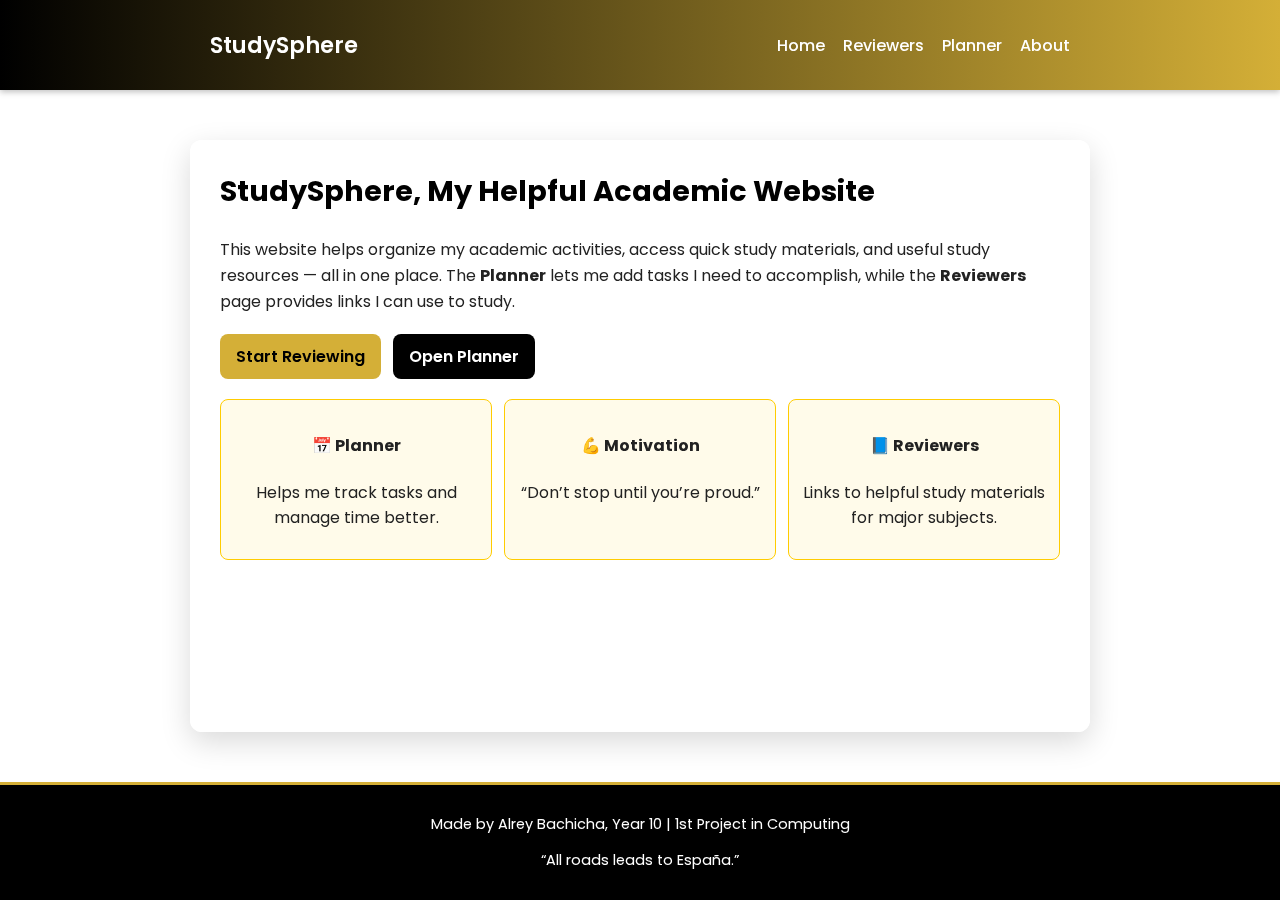
<file: index.html>
<!doctype html>
<html lang="en">
<head>
  <meta charset="utf-8" />
  <meta name="viewport" content="width=device-width,initial-scale=1" />
  <title>StudySphere</title>
  <link rel="icon" type="image/x-icon" href="favicon.ico">
  <link href="https://fonts.googleapis.com/css2?family=Poppins:wght@300;400;600&display=swap" rel="stylesheet">
  <link rel="stylesheet" href="styles.css">
</head>
<body class="index-bg">

  <div class="overlay"></div>

  <header class="site-header">
    <div class="container header-inner">
      <h1 class="brand">StudySphere</h1>
      <nav class="main-nav">
        <a href="index.html" class="nav-link active">Home</a>
        <a href="reviewers.html" class="nav-link">Reviewers</a>
        <a href="planner.html" class="nav-link">Planner</a>
        <a href="about.html" class="nav-link">About</a>
      </nav>
    </div>
  </header>

  <main class="index-content container">
    <section class="hero-card">
      <h2>StudySphere, My Helpful Academic Website</h2>
      <p>
        This website helps organize my academic activities, access quick study materials, and useful study resources — all in one place.
        The <b>Planner</b> lets me add tasks I need to accomplish, while the <b>Reviewers</b> page provides links I can use to study.
      </p>

      <div class="cta-row">
        <a class="cta-btn" href="reviewers.html">Start Reviewing</a>
        <a class="cta-btn secondary" href="planner.html">Open Planner</a>
      </div>

      <div class="features">
        <article class="feature">
          <h4>📅 Planner</h4>
          <p>Helps me track tasks and manage time better.</p>
        </article>
        <article class="feature">
          <h4>💪 Motivation</h4>
          <p>“Don’t stop until you’re proud.”</p>
        </article>
        <article class="feature">
          <h4>📘 Reviewers</h4>
          <p>Links to helpful study materials for major subjects.</p>
        </article>
      </div>
    </section>
  </main>

  <footer class="site-footer">
    <div class="container">
      <p>Made by Alrey Bachicha, Year 10 | 1st Project in Computing</p>
      <p> “All roads leads to España.” </p>

    </div>
  </footer>

</body>
</html>
</file>
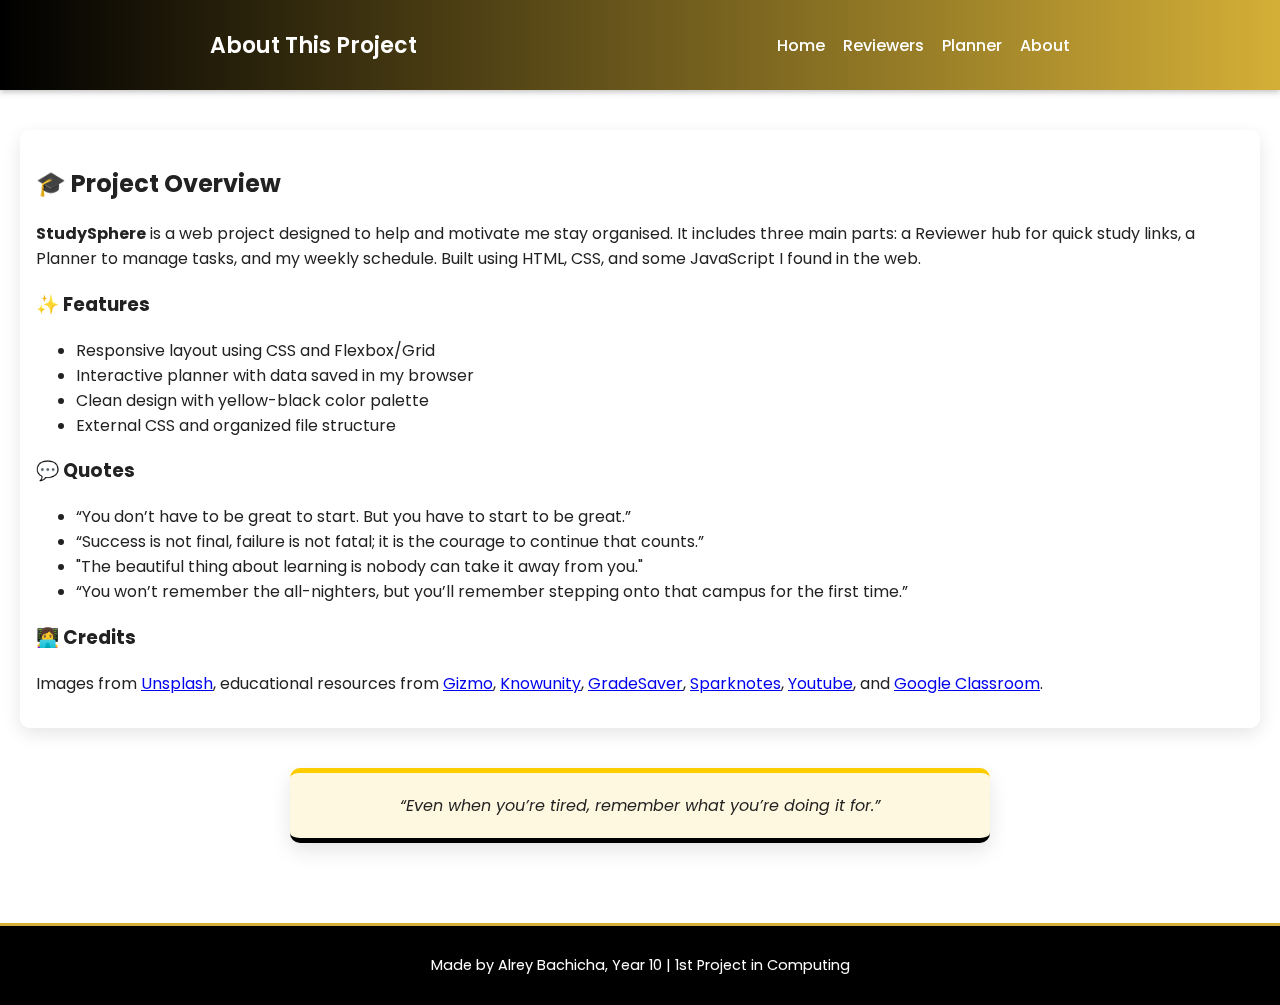
<file: about.html>
<!doctype html>
<html lang="en">
<head>
  <meta charset="utf-8" />
  <meta name="viewport" content="width=device-width,initial-scale=1" />
  <title>About — Student Study Hub</title>
  <link rel="icon" type="image/jpg" href="favicon.jpg">
  <link href="https://fonts.googleapis.com/css2?family=Poppins:wght@300;400;600&display=swap" rel="stylesheet">
  <link rel="stylesheet" href="styles.css">
</head>
<body class="about-bg">

  <header class="site-header">
    <div class="container header-inner">
      <h1 class="brand">About This Project</h1>
<nav class="main-nav">
  <a href="index.html" class="nav-link">Home</a>
  <a href="reviewers.html" class="nav-link">Reviewers</a>
  <a href="planner.html" class="nav-link">Planner</a>
  <a href="about.html" class="nav-link">About</a>
</nav>
    </div>
  </header>

  <main class="container about-container">
    <section class="card about-card">
      <h2>🎓 Project Overview</h2>
      <p><strong>StudySphere</strong> is a web project designed to help and motivate me stay organised. 
      It includes three main parts: a Reviewer hub for quick study links, a Planner to manage tasks, and 
      my weekly schedule. Built using HTML, CSS, and some JavaScript I found in the web.</p>

      <h3>✨ Features</h3>
      <ul>
        <li>Responsive layout using CSS and Flexbox/Grid</li>
        <li>Interactive planner with data saved in my browser</li>
        <li>Clean design with yellow-black color palette</li>
        <li>External CSS and organized file structure</li>
      </ul>

      <h3>💬 Quotes</h3>
      <ul>
        <li>“You don’t have to be great to start. But you have to start to be great.”</li>
        <li>“Success is not final, failure is not fatal; it is the courage to continue that counts.”</li>
        <li>"The beautiful thing about learning is nobody can take it away from you."</li>
        <li>“You won’t remember the all-nighters, but you’ll remember stepping onto that campus for the first time.”</li>
      </ul>

      <h3>👩‍💻 Credits</h3>
      <p>Images from <a href="https://unsplash.com" target="_blank">Unsplash</a>, 
      educational resources from <a href="https://gizmo.ai/streak" target="_blank">Gizmo</a>, 
      <a href="https://knowunity.com/app/feeds" target="_blank">Knowunity</a>, <a href="https://www.gradesaver.com/" target="_blank">GradeSaver</a>, <a href="https://www.sparknotes.com/" target="_blank">Sparknotes</a>,  <a href="https://www.youtube.com/@TheOrganicChemistryTutor" target="_blank">Youtube</a>, and <a href="https://classroom.google.com/u/1/?pli=1"_blank">Google Classroom</a>.</p>
    </section>

       <div class="quote-box">
       “Even when you’re tired, remember what you’re doing it for.”
       </div>

  </main>

  <footer class="site-footer">
    <div class="container">
      <p>Made by Alrey Bachicha, Year 10 | 1st Project in Computing</p>
    </div>
  </footer>

</body>
</html>
</file>
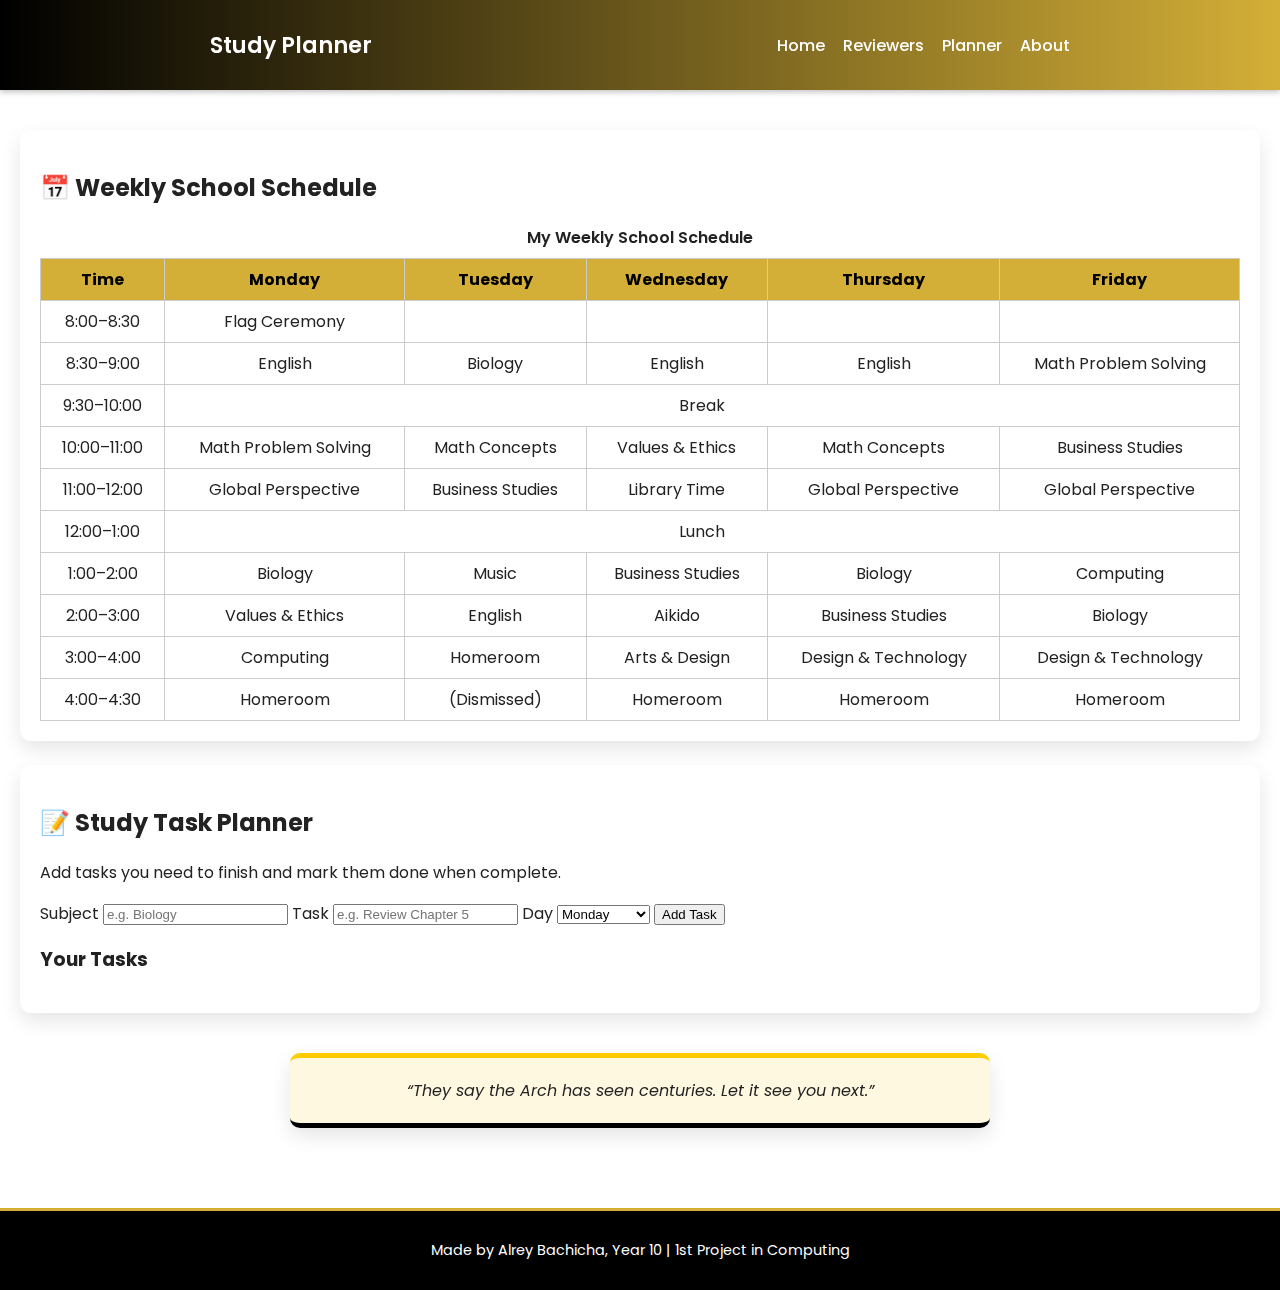
<file: planner.html>
<!doctype html>
<html lang="en">
<head>
  <meta charset="utf-8" />
  <meta name="viewport" content="width=device-width,initial-scale=1" />
  <title>Planner — Student Study Hub</title>
  <link rel="icon" type="image/jpg" href="favicon.jpg">
  <link href="https://fonts.googleapis.com/css2?family=Poppins:wght@300;400;600&display=swap" rel="stylesheet">
  <link rel="stylesheet" href="styles.css">
</head>
<body class="planner-bg">

  <header class="site-header">
    <div class="container header-inner">
      <h1 class="brand">Study Planner</h1>
      <nav class="main-nav">
        <!-- make sure these files are in the same folder -->
        <a href="index.html" class="nav-link">Home</a>
        <a href="reviewers.html" class="nav-link">Reviewers</a>
        <a href="planner.html" class="nav-link active">Planner</a>
        <a href="about.html" class="nav-link">About</a>
      </nav>
    </div>
  </header>

  <main class="container planner-container">
    <section class="card">
      <h2>📅 Weekly School Schedule</h2>
      <table class="schedule-table">
        <caption>My Weekly School Schedule</caption>
        <thead>
          <tr>
            <th>Time</th><th>Monday</th><th>Tuesday</th><th>Wednesday</th><th>Thursday</th><th>Friday</th>
          </tr>
        </thead>
        <tbody>
          <tr><td>8:00–8:30</td><td>Flag Ceremony</td><td></td><td></td><td></td><td></td></tr>
          <tr><td>8:30–9:00</td><td>English</td><td>Biology</td><td>English</td><td>English</td><td>Math Problem Solving</td></tr>
          <tr><td>9:30–10:00</td><td colspan="5">Break</td></tr>
          <tr><td>10:00–11:00</td><td>Math Problem Solving</td><td>Math Concepts</td><td>Values & Ethics</td><td>Math Concepts</td><td>Business Studies</td></tr>
          <tr><td>11:00–12:00</td><td>Global Perspective</td><td>Business Studies</td><td>Library Time</td><td>Global Perspective</td><td>Global Perspective</td></tr>
          <tr><td>12:00–1:00</td><td colspan="5">Lunch</td></tr>
          <tr><td>1:00–2:00</td><td>Biology</td><td>Music</td><td>Business Studies</td><td>Biology</td><td>Computing</td></tr>
          <tr><td>2:00–3:00</td><td>Values & Ethics</td><td>English</td><td>Aikido</td><td>Business Studies</td><td>Biology</td></tr>
          <tr><td>3:00–4:00</td><td>Computing</td><td>Homeroom</td><td>Arts & Design</td><td>Design & Technology</td><td>Design & Technology</td></tr>
          <tr><td>4:00–4:30</td><td>Homeroom</td><td>(Dismissed)</td><td>Homeroom</td><td>Homeroom</td><td>Homeroom</td></tr>
        </tbody>
      </table>
    </section>

    <section class="card">
      <h2>📝 Study Task Planner</h2>
      <p>Add tasks you need to finish and mark them done when complete.</p>

       <form id="taskForm">
        <label for="subject">Subject</label>
        <input id="subject" name="subject" type="text" placeholder="e.g. Biology" required>

        <label for="task">Task</label>
        <input id="task" name="task" type="text" placeholder="e.g. Review Chapter 5" required>

        <label for="day">Day</label>
        <select id="day" name="day">
          <option>Monday</option><option>Tuesday</option><option>Wednesday</option><option>Thursday</option><option>Friday</option>
        </select>

        <button type="submit">Add Task</button>
      </form>

      <h3>Your Tasks</h3>
      <ul id="taskList" class="task-list"></ul>
    </section>
 
      <div class="quote-box">
      “They say the Arch has seen centuries. Let it see you next.”
      </div>
  </main>

  <footer class="site-footer">
    <div class="container">
      <p>Made by Alrey Bachicha, Year 10 | 1st Project in Computing</p>
    </div>
  </footer>

  <script>
    // Planner script with localStorage (persistent)
    const form = document.getElementById('taskForm');
    const taskList = document.getElementById('taskList');

    // load tasks from localStorage and render
    function loadTasks() {
      const tasks = JSON.parse(localStorage.getItem('tasks') || '[]');
      taskList.innerHTML = '';
      tasks.forEach((t, i) => {
        const li = document.createElement('li');
        li.className = t.done ? 'done' : '';
        li.innerHTML = `
          <div class="task-item">
            <div><strong>${escapeHtml(t.subject)}</strong> — ${escapeHtml(t.task)} <span class="small">(${escapeHtml(t.day)})</span></div>
            <div class="task-actions">
              <button class="done-btn" data-i="${i}">${t.done ? 'Undo' : 'Done'}</button>
              <button class="del-btn" data-i="${i}">Delete</button>
            </div>
          </div>
        `;
        taskList.appendChild(li);
      });
    }

    // save array to localStorage and reload UI
    function saveTasks(tasks) {
      localStorage.setItem('tasks', JSON.stringify(tasks));
      loadTasks();
    }

    // escape small inputs to avoid accidental HTML injection
    function escapeHtml(str) {
      return String(str)
        .replace(/&/g, '&amp;')
        .replace(/</g, '&lt;')
        .replace(/>/g, '&gt;')
        .replace(/"/g, '&quot;')
        .replace(/'/g, '&#039;');
    }

    // handle form submit
    form.addEventListener('submit', (e) => {
      e.preventDefault();
      const subject = document.getElementById('subject').value.trim();
      const task = document.getElementById('task').value.trim();
      const day = document.getElementById('day').value;
      if (!subject || !task) return;
      const tasks = JSON.parse(localStorage.getItem('tasks') || '[]');
      tasks.push({ subject, task, day, done: false });
      saveTasks(tasks);
      form.reset();
    });

    // delegate buttons for done/delete
    taskList.addEventListener('click', (e) => {
      const i = e.target.dataset.i;
      if (i === undefined) return;
      const tasks = JSON.parse(localStorage.getItem('tasks') || '[]');

      if (e.target.classList.contains('done-btn')) {
        tasks[i].done = !tasks[i].done;
        saveTasks(tasks);
      } else if (e.target.classList.contains('del-btn')) {
        tasks.splice(i, 1);
        saveTasks(tasks);
      }
    });

    // initial render
    loadTasks();
  </script>
</body>
</html>
</file>
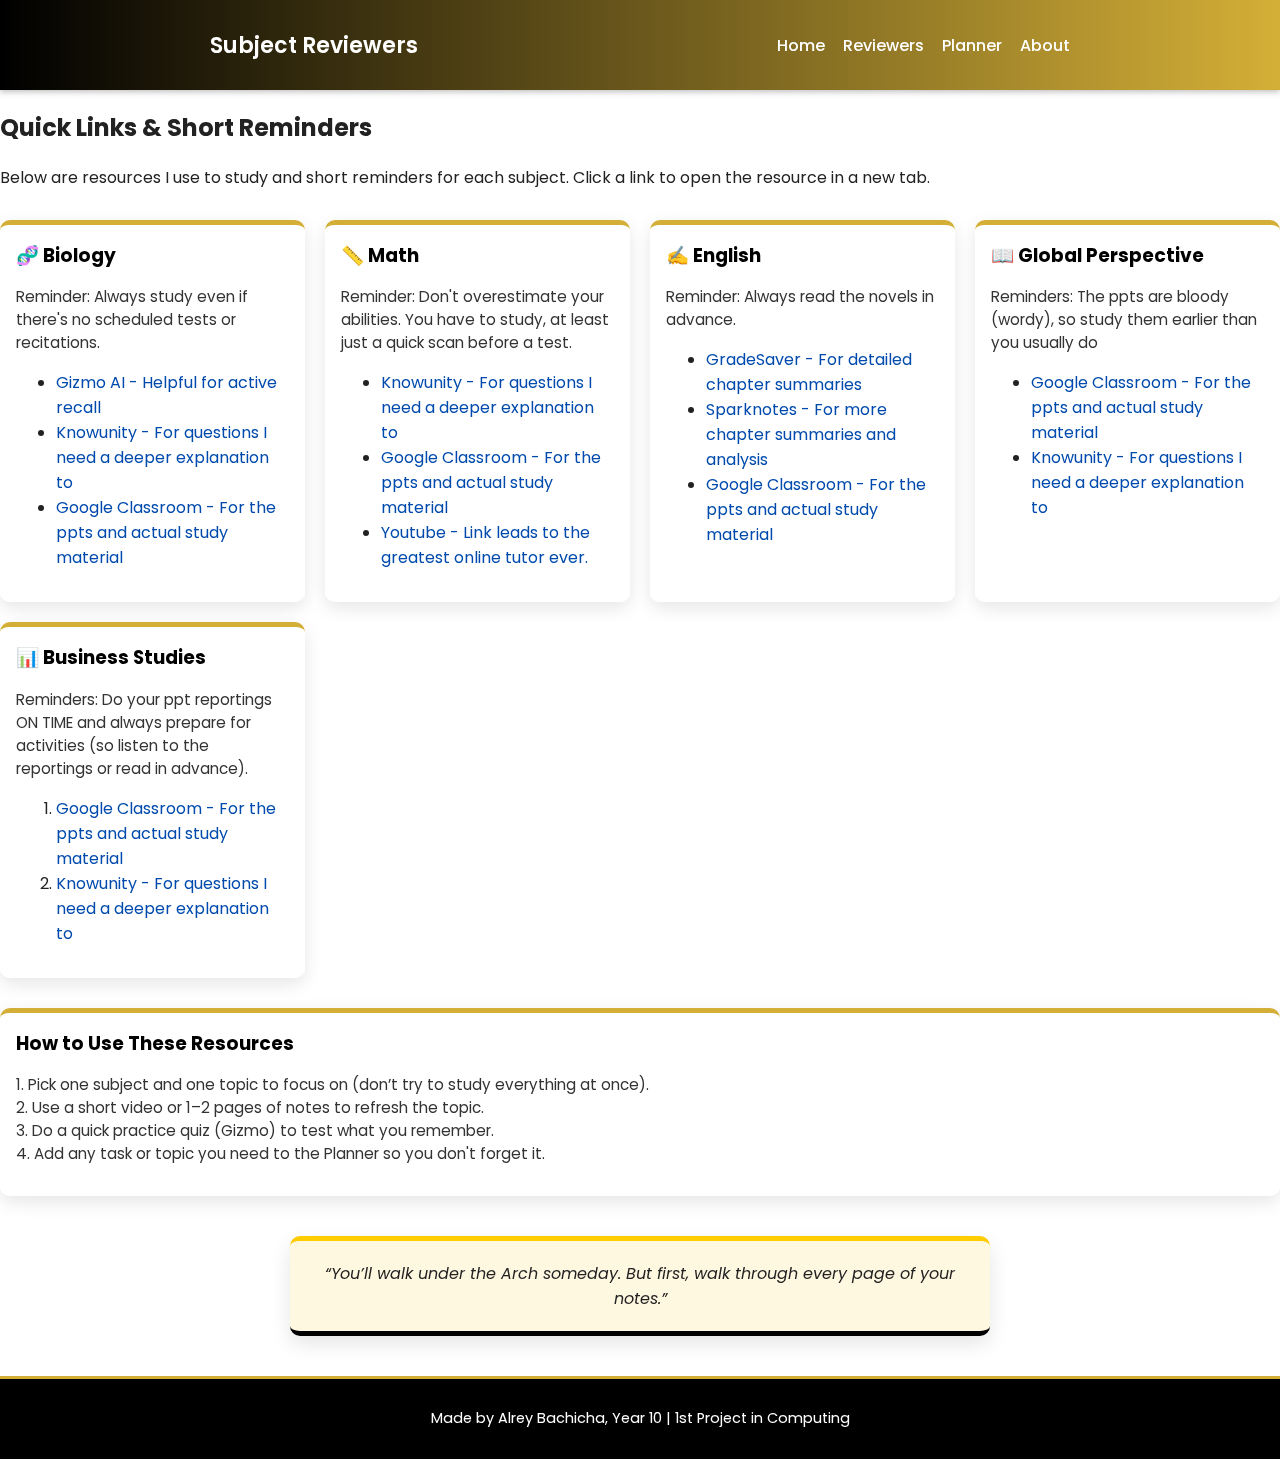
<file: reviewers.html>
<!doctype html>
<html lang="en">
<head>
  <meta charset="utf-8" />
  <meta name="viewport" content="width=device-width,initial-scale=1" />
  <title>Reviewers — Student Study Hub</title>
    <link rel="icon" type="image/jpg" href="favicon.jpg">
  <link href="https://fonts.googleapis.com/css2?family=Poppins:wght@300;400;600&display=swap" rel="stylesheet">
  <link rel="stylesheet" href="styles.css">
</head>
<body class="reviewers-bg">

  <header class="site-header">
    <div class="container header-inner">
      <h1 class="brand">Subject Reviewers</h1>
<nav class="main-nav">
  <a href="index.html" class="nav-link">Home</a>
  <a href="reviewers.html" class="nav-link">Reviewers</a>
  <a href="planner.html" class="nav-link">Planner</a>
  <a href="about.html" class="nav-link">About</a>
</nav>
    </div>
  </header>

  <main class="container">
    <section class="reviewers-intro">
      <h2>Quick Links & Short Reminders</h2>
      <p>Below are resources I use to study and short reminders for each subject. Click a link to open the resource in a new tab.</p>
    </section>

    <section class="links-grid">
      <div class="link-card">
        <h3>🧬 Biology</h3>
        <p>Reminder: Always study even if there's no scheduled tests or recitations.</p>
        <ul>
          <li><a href="https://gizmo.ai/streak" target="_blank" rel="noopener">Gizmo AI - Helpful for active recall</a></li>
          <li><a href="https://knowunity.com/app/feeds" target="_blank" rel="noopener">Knowunity - For questions I need a deeper explanation to</a></li>
          <li><a href="https://classroom.google.com/u/1/?pli=1" target="_blank" rel="noopener">Google Classroom - For the ppts and actual study material</a></li>
        </ul>
      </div>

        <div class="link-card">
        <h3>📏 Math</h3>
        <p>Reminder: Don't overestimate your abilities. You have to study, at least just a quick scan before a test.</p>
        <ul>
          <li><a href="https://knowunity.com/app/feeds" target="_blank" rel="noopener">Knowunity - For questions I need a deeper explanation to</a></li>
          <li><a href="https://classroom.google.com/u/1/?pli=1" rel="noopener">Google Classroom - For the ppts and actual study material</a></li>
          <li><a href="https://www.youtube.com/@TheOrganicChemistryTutor" rel="noopener">Youtube - Link leads to the greatest online tutor ever.</a></li>
        </ul>
      </div>

      <div class="link-card">
        <h3>✍️ English</h3>
        <p>Reminder: Always read the novels in advance. </p>
        <ul>
          <li><a href="https://www.gradesaver.com/" target="_blank" rel="noopener">GradeSaver - For detailed chapter summaries</a></li>
          <li><a href="https://www.sparknotes.com/" rel="noopener">Sparknotes - For more chapter summaries and analysis</a></li>
          <li><a href="https://classroom.google.com/u/1/?pli=1" target="_blank" rel="noopener">Google Classroom - For the ppts and actual study material</a></li>
        </ul>
      </div>

      <div class="link-card">
        <h3>📖 Global Perspective</h3>
        <p>Reminders: The ppts are bloody (wordy), so study them earlier than you usually do</p>
        <ul>
          <li><a href="https://classroom.google.com/u/1/?pli=1" target="_blank" rel="noopener">Google Classroom - For the ppts and actual study material</a></li>
          <li><a href="https://knowunity.com/app/feeds" rel="noopener">Knowunity - For questions I need a deeper explanation to</a></li>
        </ul>
      </div>

      <div class="link-card highlight">
        <h3>📊 Business Studies</h3>
        <p>Reminders: Do your ppt reportings ON TIME and always prepare for activities (so listen to the reportings or read in advance). </p>
        <ol>
          <li><a href="https://classroom.google.com/u/1/?pli=1" target="_blank" rel="noopener">Google Classroom - For the ppts and actual study material</a></li>
          <li><a href="https://knowunity.com/app/feeds" rel="noopener">Knowunity - For questions I need a deeper explanation to</a></li>
        </ol>
      </div>
    </section>

     <div class="link-card highlight">
      <h3>How to Use These Resources</h3>
      <p>1. Pick one subject and one topic to focus on (don’t try to study everything at once).<br>
         2. Use a short video or 1–2 pages of notes to refresh the topic.<br>
         3. Do a quick practice quiz (Gizmo) to test what you remember.<br>
         4. Add any task or topic you need to the Planner so you don't forget it.</p>
   </div>


    <div class="quote-box">
       “You’ll walk under the Arch someday. But first, walk through every page of your notes.”
      </div>


  </main>

  <footer class="site-footer">
    <div class="container">
      <p>Made by Alrey Bachicha, Year 10 | 1st Project in Computing</p>
    </div>
  </footer>

</body>
</html>
</file>
<file: styles.css>
* { box-sizing: border-box; }
html, body {
  height: 100%;
  margin: 0;
  font-family: 'Poppins', sans-serif;
  color: #222;
}

body {
  position: relative;
  min-height: 100vh;
  display: flex;
  flex-direction: column;
  background-size: cover;
  background-position: center;
  background-attachment: fixed;
}

body.index-bg {
  background-image: url("https://images.unsplash.com/photo-1576164285450-6d26c5b1a2a6?ixlib=rb-4.1.0&ixid=M3wxMjA3fDB8MHxwaG90by1wYWdlfHx8fGVufDB8fHx8fA%3D%3D&auto=format&fit=crop&q=80&w=1171");
  background-size: cover;
  background-position: center;
  background-attachment: fixed;
  background-repeat: no-repeat;
}

body.reviewers-bg {
  background-image: url("https://images.unsplash.com/photo-1589652717521-10c0d092dea9?ixlib=rb-4.1.0&ixid=M3wxMjA3fDB8MHxwaG90by1wYWdlfHx8fGVufDB8fHx8fA%3D%3D&auto=format&fit=crop&q=80&w=1170");
  background-size: cover;
  background-position: center;
  background-attachment: fixed;
  background-repeat: no-repeat;
}

body.planner-bg {
  background-image: url("https://images.unsplash.com/photo-1523289333742-be1143f6b766?ixlib=rb-4.1.0&ixid=M3wxMjA3fDB8MHxwaG90by1wYWdlfHx8fGVufDB8fHx8fA%3D%3D&auto=format&fit=crop&q=80&w=1170");
  background-size: cover;
  background-position: center;
  background-attachment: fixed;
  background-repeat: no-repeat;
}

body.about-bg {
  background-image: url("https://images.unsplash.com/photo-1501290836517-b22a21c522a4?ixlib=rb-4.1.0&ixid=M3wxMjA3fDB8MHxwaG90by1wYWdlfHx8fGVufDB8fHx8fA%3D%3D&auto=format&fit=crop&q=80&w=1332");
  background-size: cover;
  background-position: center;
  background-attachment: fixed;
  background-repeat: no-repeat;
}

body::before {
  content: "";
  position: fixed;
  inset: 0;
  background: rgba(255, 255, 255, 0.78);
  backdrop-filter: blur(2px);
  z-index: 0;
}

header, main, footer {
  position: relative;
  z-index: 1;
}

.site-header {
  background: linear-gradient(90deg, #000 0%, #d4af37 100%);
  color: white;
  padding: 14px 0;
  box-shadow: 0 2px 6px rgba(0,0,0,0.25);
}
.header-inner {
  display: flex;
  align-items: center;
  justify-content: space-between;
  max-width: 900px;
  margin: 0 auto;
  padding: 0 20px;
}
.brand {
  font-size: 22px;
  font-weight: 600;
}
.main-nav {
  display: flex;
  gap: 18px;
}
.main-nav a {
  color: white;
  text-decoration: none;
  font-weight: 500;
  transition: 0.3s;
}
.main-nav a:hover {
  color: #ffe680;
}

.index-content {
  flex: 1;
  display: flex;
  justify-content: center;
  padding: 50px 0;
}
.hero-card {
  background: rgba(255,255,255,0.95);
  max-width: 900px;
  padding: 30px;
  border-radius: 12px;
  box-shadow: 0 10px 30px rgba(0,0,0,0.15);
}
.hero-card h2 {
  color: #000;
  font-size: 1.8rem;
  margin-top: 0;
}
.hero-card p { line-height: 1.6; }

.cta-row {
  margin-top: 20px;
  display: flex;
  gap: 12px;
}
.cta-btn {
  background: #d4af37;
  color: #000;
  text-decoration: none;
  padding: 10px 16px;
  border-radius: 8px;
  font-weight: 600;
}
.cta-btn.secondary {
  background: #000;
  color: #fff;
}
.cta-btn:hover {
  opacity: 0.85;
  transform: translateY(-2px);
}

.features {
  display: flex;
  gap: 12px;
  margin-top: 20px;
  flex-wrap: wrap;
}
.feature {
  flex: 1;
  background: #fffbea;
  border: 1px solid #ffcc00;
  padding: 12px;
  border-radius: 8px;
  text-align: center;
}

.quote-box {
  background: #fff8e1;
  border-top: 5px solid #ffcc00;
  border-bottom: 5px solid #000;
  border-radius: 10px;
  padding: 20px 24px;
  margin: 40px auto;
  max-width: 700px;
  text-align: center;
  box-shadow: 0 8px 20px rgba(0,0,0,0.1);
  font-style: italic;
  font-size: 1rem;
  color: #222;
}

.reviewers-container {
  flex: 1;
  padding: 40px 20px;
}
.links-grid {
  display: grid;
  grid-template-columns: repeat(auto-fit, minmax(250px,1fr));
  gap: 20px;
  margin: 30px 0;
}
.link-card {
  background: rgba(255,255,255,0.95);
  border-radius: 10px;
  padding: 16px;
  box-shadow: 0 6px 18px rgba(0,0,0,0.1);
  border-top: 5px solid #d4af37;
}
.link-card h3 {
  margin: 0 0 10px;
  color: #000;
}
.link-card p {
  font-size: 0.95rem;
  color: #333;
}
.link-card a {
  color: #004aad;
  text-decoration: none;
}
.link-card a:hover {
  text-decoration: underline;
}

.planner-container {
  flex: 1;
  padding: 40px 20px;
}
.card {
  background: rgba(255,255,255,0.95);
  border-radius: 12px;
  padding: 20px;
  margin-bottom: 24px;
  box-shadow: 0 8px 20px rgba(0,0,0,0.1);
}
.schedule-table {
  width: 100%;
  border-collapse: collapse;
  margin-top: 10px;
  background: white;
}
.schedule-table caption {
  font-weight: 600;
  margin-bottom: 8px;
}
.schedule-table th, .schedule-table td {
  border: 1px solid #ccc;
  padding: 8px;
  text-align: center;
}
.schedule-table th {
  background: #d4af37;
  color: #000;
}

.about-container {
  flex: 1;
  padding: 40px 20px;
}
.about-card {
  background: rgba(255,255,255,0.95);
  border-radius: 10px;
  padding: 16px;
  margin-bottom: 20px;
  box-shadow: 0 6px 18px rgba(0,0,0,0.1);
}

.site-footer {
  background: #000;
  color: #fff;
  text-align: center;
  padding: 15px;
  border-top: 3px solid #d4af37;
  font-size: 0.9rem;
  margin-top: auto;
}

@media (max-width: 900px) {
  .features { flex-direction: column; }
  .header-inner { flex-direction: column; gap: 10px; }
}
</file>
